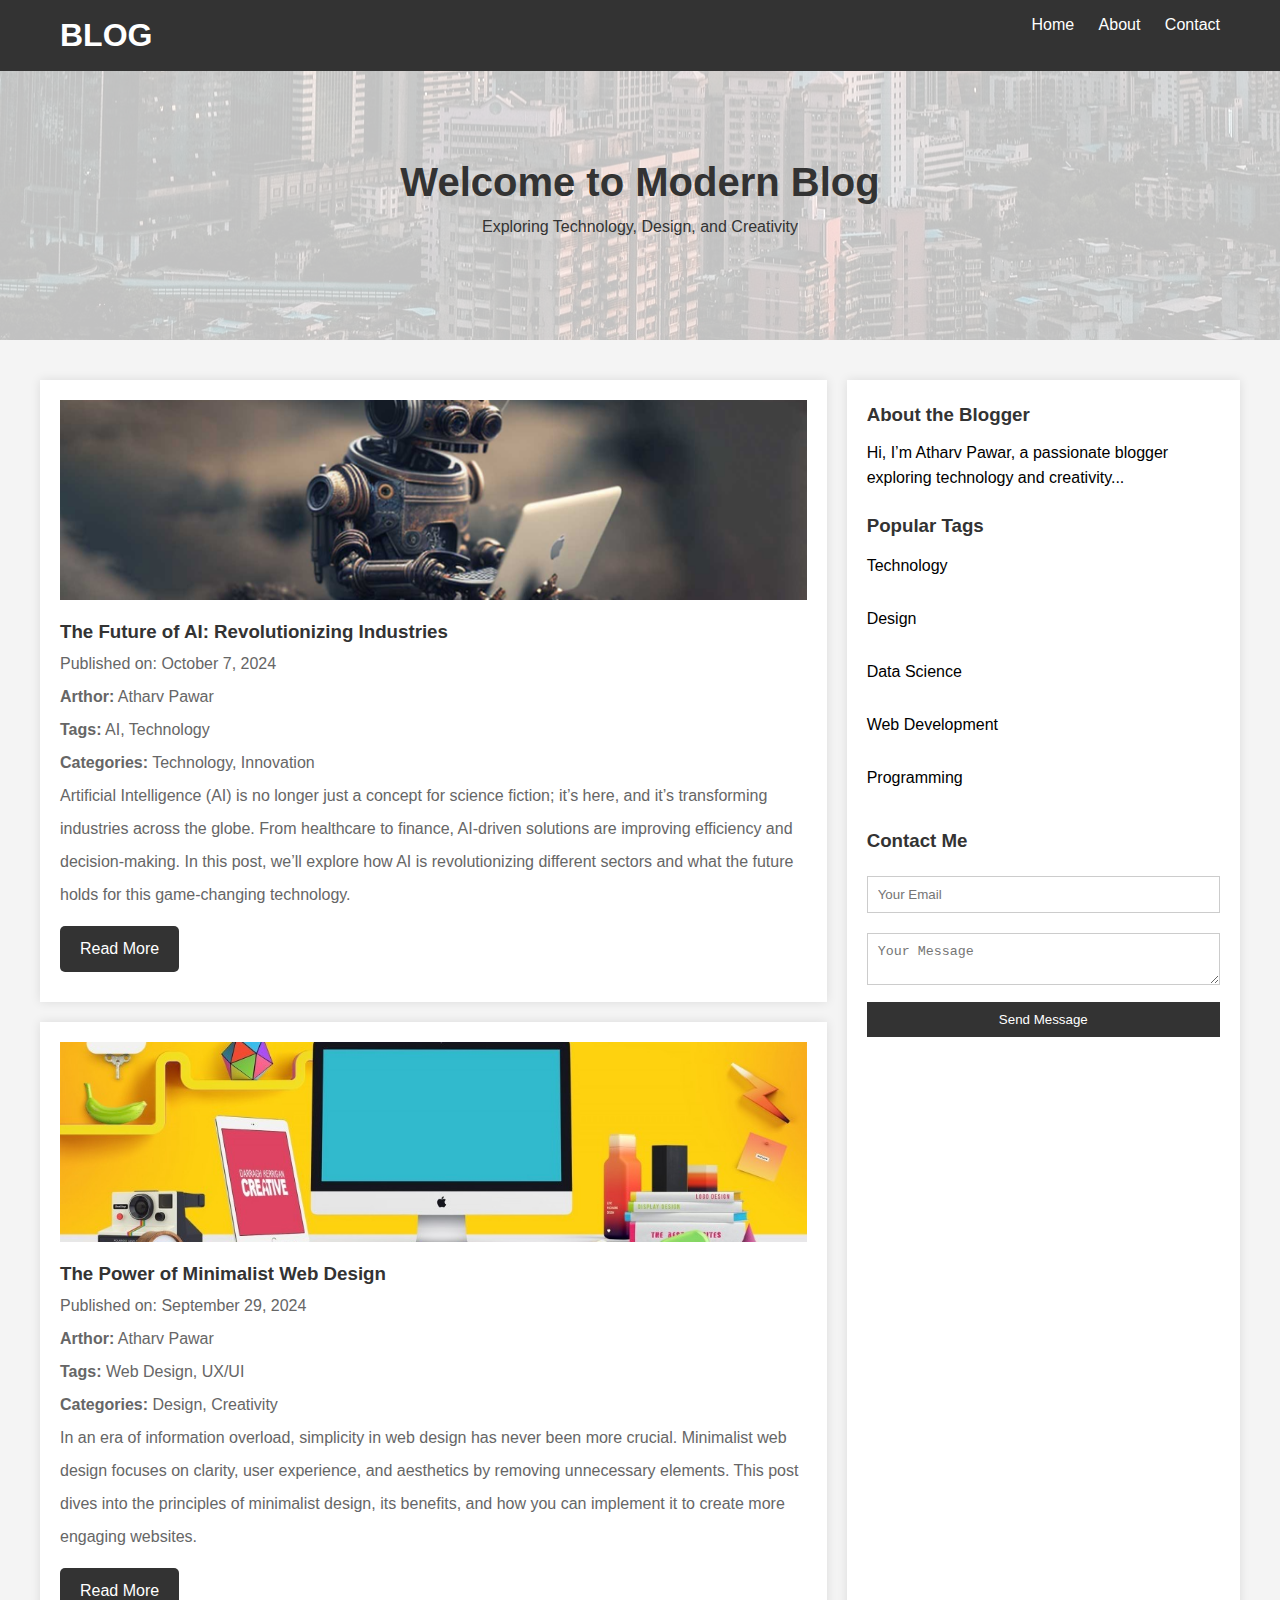
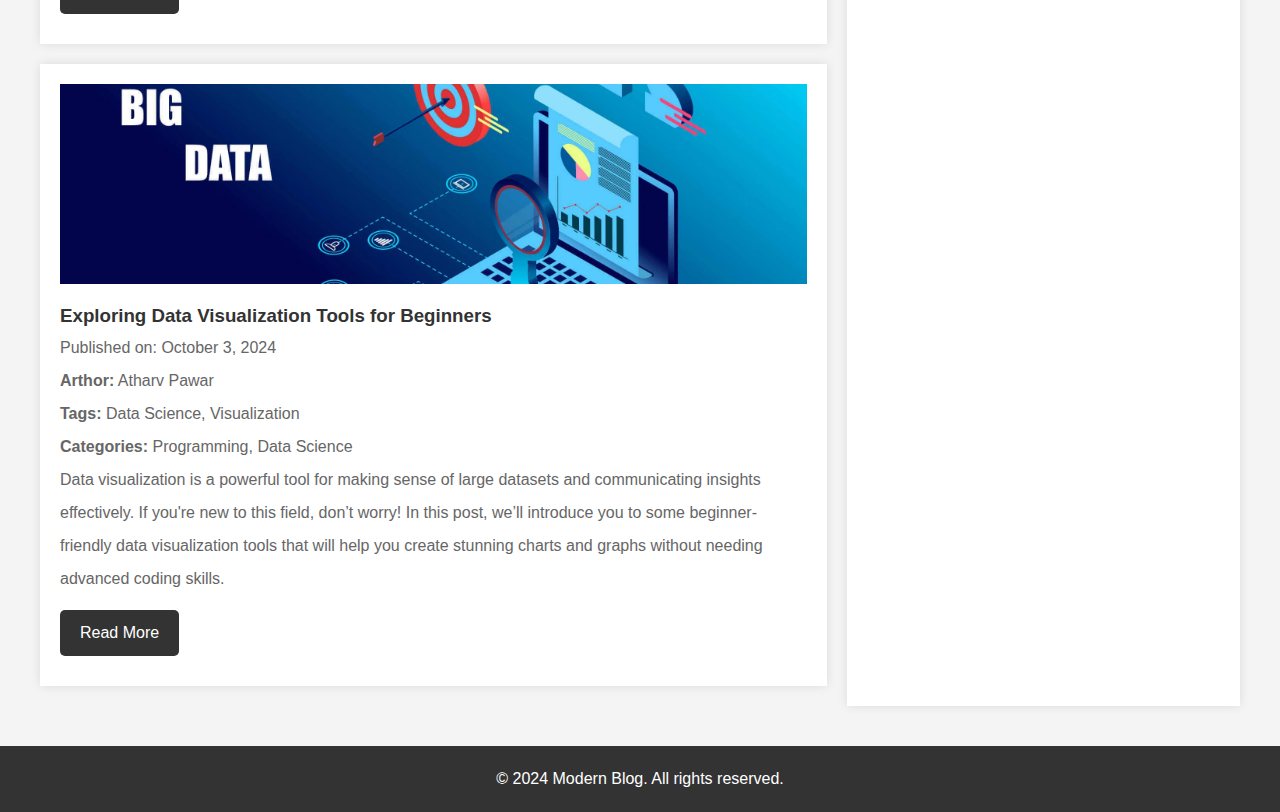
<file: index.html>
<!DOCTYPE html>
<html lang="en">

<head>
    <meta charset="UTF-8">
    <meta name="description" content="Detailed description of Post Title 1 focusing on Technology and Design.">
    <title>Modern Blog</title>
    <link rel="icon" href="img/Blog-Title-logo.png" type="image/icon type">
    <link rel="stylesheet" href="styles.css">
</head>

<body>
    <nav>
        <div class="container">
            <a href="index.html">
                <h1>BLOG</h1>
            </a>
            <ul>
                <li><a href="index.html">Home</a></li>
                <li><a href="#about">About</a></li>
                <li><a href="#contact-form">Contact</a></li>
            </ul>
        </div>
    </nav>

    <section class="hero">
        <div class="container">
            <h2>Welcome to Modern Blog</h2>
            <p>Exploring Technology, Design, and Creativity</p>
        </div>
    </section>

    <div class="container main-content">
        <div class="posts">
            <article class="post">
                <img src="img/AI-img.jpg" alt="Post Image">
                <div class="post-info">
                    <h3><a href="post1.html">The Future of AI: Revolutionizing Industries</a></h3>
                    <p>Published on: October 7, 2024</p>
                    <p><strong>Arthor:</strong> Atharv Pawar</p>
                    <p><strong>Tags:</strong> AI, Technology</p>
                    <p><strong>Categories:</strong> Technology, Innovation</p>
                    <p>Artificial Intelligence (AI) is no longer just a concept for science fiction; it’s here, and it’s
                        transforming industries across the globe. From healthcare to finance, AI-driven solutions are
                        improving efficiency and decision-making. In this post, we’ll explore how AI is revolutionizing
                        different sectors and what the future holds for this game-changing technology.</p>
                    <a href="post1.html" class="read-more">Read More</a>
                </div>
            </article>

            <article class="post">
                <img src="img/Minimalist-UI-img.jpg" alt="Post Image">
                <div class="post-info">
                    <h3><a href="post2.html">The Power of Minimalist Web Design</a></h3>
                    <p>Published on: September 29, 2024</p>
                    <p><strong>Arthor:</strong> Atharv Pawar</p>
                    <p><strong>Tags:</strong> Web Design, UX/UI</p>
                    <p><strong>Categories:</strong> Design, Creativity</p>
                    <p>In an era of information overload, simplicity in web design has never been more crucial.
                        Minimalist web design focuses on clarity, user experience, and aesthetics by removing
                        unnecessary elements. This post dives into the principles of minimalist design, its benefits,
                        and how you can implement it to create more engaging websites.</p>
                    <a href="post2.html" class="read-more">Read More</a>
                </div>
            </article>

            <article class="post">
                <img src="img/Big-Data-img.jpg" alt="Post Image">
                <div class="post-info">
                    <h3><a href="post3.html">Exploring Data Visualization Tools for Beginners</a></h3>
                    <p>Published on: October 3, 2024</p>
                    <p><strong>Arthor:</strong> Atharv Pawar</p>
                    <p><strong>Tags:</strong> Data Science, Visualization</p>
                    <p><strong>Categories:</strong> Programming, Data Science</p>
                    <p>Data visualization is a powerful tool for making sense of large datasets and communicating
                        insights effectively. If you're new to this field, don’t worry! In this post, we’ll introduce
                        you to some beginner-friendly data visualization tools that will help you create stunning charts
                        and graphs without needing advanced coding skills.</p>
                    <a href="post3.html" class="read-more">Read More</a>
                </div>
            </article>
        </div>

        <aside class="sidebar" id="about">
            <div class="widget">
                <h3>About the Blogger</h3>
                <p>Hi, I’m Atharv Pawar, a passionate blogger exploring technology and creativity...</p>
            </div>

            <div class="widget">
                <h3>Popular Tags</h3>
                <ul>
                    <li>Technology</li>
                    <li>Design</li>
                    <li>Data Science</li>
                    <li>Web Development</li>
                    <li>Programming</li>
                </ul>
            </div>

            <div class="widget contact-form" id="contact-form">
                <h3>Contact Me</h3>
                <form>
                    <input type="email" placeholder="Your Email" required>
                    <textarea placeholder="Your Message" required></textarea>
                    <button type="submit">Send Message</button>
                </form>
            </div>
        </aside>
    </div>

    <footer>
        <div class="container">
            <p>&copy; 2024 Modern Blog. All rights reserved.</p>
        </div>
    </footer>

</body>

</html>
</file>
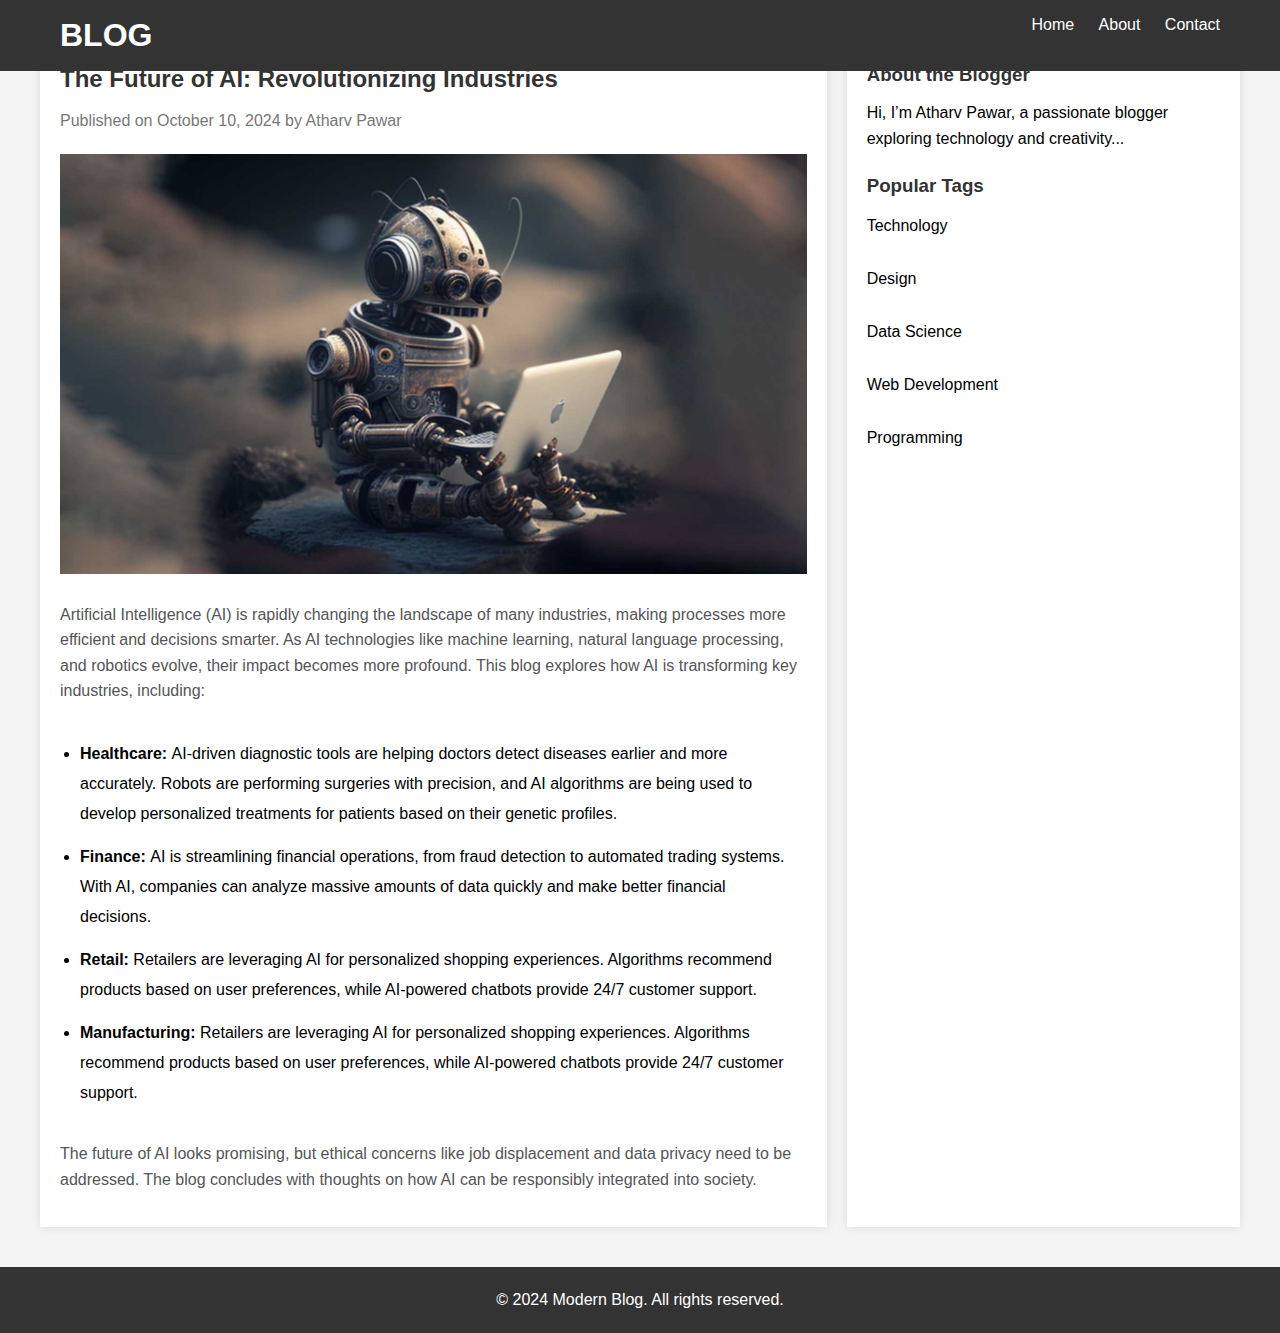
<file: post1.html>
<!DOCTYPE html>
<html lang="en">

<head>
    <meta charset="UTF-8">
    <meta name="viewport" content="width=device-width, initial-scale=1.0">
    <title>Artificial Intelligence (AI) - Modern Blog</title>
    <link rel="icon" href="img/Blog-Title-logo.png" type="image/icon type">
    <link rel="stylesheet" href="styles.css">
</head>

<body>

    <!-- Navbar -->
    <nav>
        <div class="container">
            <a href="index.html">
                <h1>BLOG</h1>
            </a>
            <ul>
                <li><a href="index.html">Home</a></li>
                <li><a href="index.html#about">About</a></li>
                <li><a href="index.html#contact-form">Contact</a></li>
            </ul>
        </div>
    </nav>

    <!-- Post Content -->
    <div class="container main-content">
        <article class="post full-post">
            <h2>The Future of AI: Revolutionizing Industries</h2>
            <p class="post-meta">Published on October 10, 2024 by Atharv Pawar</p>
            <img src="img/AI-img.jpg" alt="Post Image" class="post-image">
            <div class="post-content">
                <p>Artificial Intelligence (AI) is rapidly changing the landscape of many industries, making processes
                    more efficient and decisions smarter. As AI technologies like machine learning, natural language
                    processing, and robotics evolve, their impact becomes more profound. This blog explores how AI is
                    transforming key industries, including:</p>

                <ul class="list">
                    <li><b>Healthcare: </b> AI-driven diagnostic tools are helping doctors detect diseases earlier and
                        more accurately. Robots are performing surgeries with precision, and AI algorithms are being
                        used to develop personalized treatments for patients based on their genetic profiles.
                    </li>
                    <li><b>Finance: </b>AI is streamlining financial operations, from fraud detection to automated
                        trading systems. With AI, companies can analyze massive amounts of data quickly and make better
                        financial decisions.
                    </li>
                    <li><b>Retail: </b> Retailers are leveraging AI for personalized shopping experiences. Algorithms
                        recommend products based on user preferences, while AI-powered chatbots provide 24/7 customer
                        support.
                    </li>
                    <li><b>Manufacturing: </b> Retailers are leveraging AI for personalized shopping experiences.
                        Algorithms recommend products based on user preferences, while AI-powered chatbots provide 24/7
                        customer support.
                    </li>
                </ul>
                <p>The future of AI looks promising, but ethical concerns like job displacement and data privacy need to
                    be addressed. The blog concludes with thoughts on how AI can be responsibly integrated into society.
                </p>
            </div>
        </article>

        <aside class="sidebar">
            <div class="widget">
                <h3>About the Blogger</h3>
                <p>Hi, I’m Atharv Pawar, a passionate blogger exploring technology and creativity...</p>
            </div>

            <div class="widget">
                <h3>Popular Tags</h3>
                <ul>
                    <li>Technology</li>
                    <li>Design</li>
                    <li>Data Science</li>
                    <li>Web Development</li>
                    <li>Programming</li>
                </ul>
            </div>
        </aside>
    </div>

    <footer>
        <div class="container">
            <p>&copy; 2024 Modern Blog. All rights reserved.</p>
        </div>
    </footer>

</body>

</html>
</file>
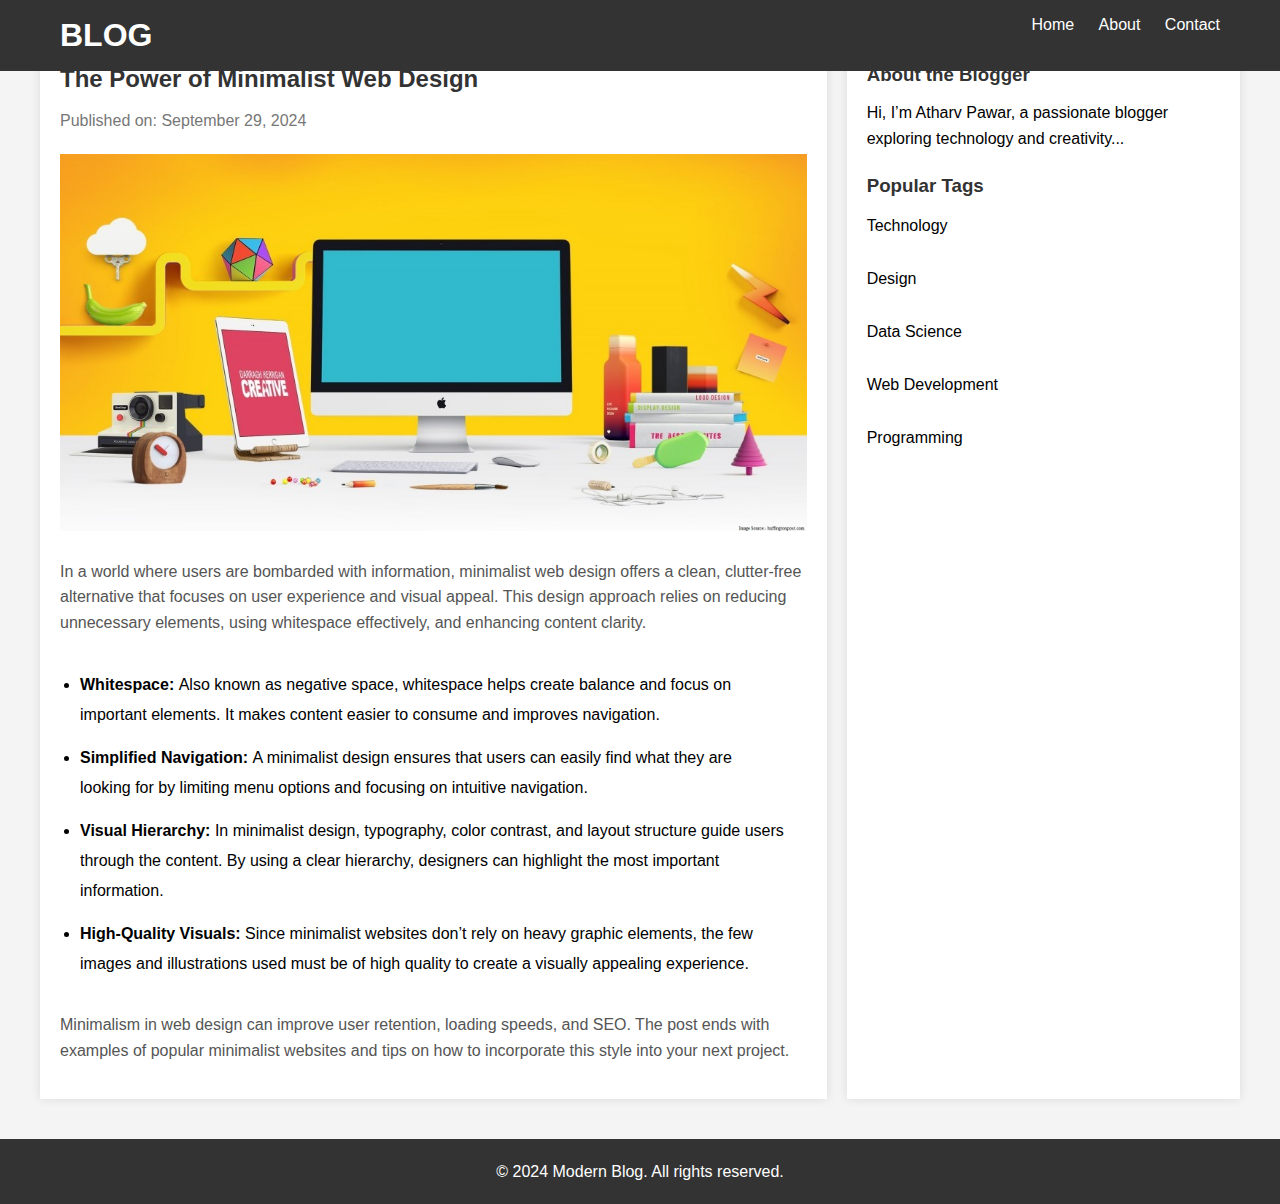
<file: post2.html>
<!DOCTYPE html>
<html lang="en">

<head>
    <meta charset="UTF-8">
    <meta name="viewport" content="width=device-width, initial-scale=1.0">
    <title>Power of Minimalist Web Design - Modern Blog</title>
    <link rel="icon" href="img/Blog-Title-logo.png" type="image/icon type">
    <link rel="stylesheet" href="styles.css">
</head>

<body>
    <nav>
        <div class="container">
            <a href="index.html">
                <h1>BLOG</h1>
            </a>
            <ul>
                <li><a href="index.html">Home</a></li>
                <li><a href="index.html#about">About</a></li>
                <li><a href="index.html#contact-form">Contact</a></li>
            </ul>
        </div>
    </nav>

    <div class="container main-content">
        <article class="post full-post">
            <h2>The Power of Minimalist Web Design</h2>
            <p class="post-meta">Published on: September 29, 2024</p>
            <img src="img/Minimalist-UI-img.jpg" alt="Post Image" class="post-image">
            <div class="post-content">
                <p>In a world where users are bombarded with information, minimalist web design offers a clean,
                    clutter-free alternative that focuses on user experience and visual appeal. This design approach
                    relies on reducing unnecessary elements, using whitespace effectively, and enhancing content
                    clarity.</p>
                <ul class="list">
                    <li><b>Whitespace: </b> Also known as negative space, whitespace helps create balance and focus on
                        important elements. It makes content easier to consume and improves navigation.
                    </li>
                    <li><b>Simplified Navigation: </b> A minimalist design ensures that users can easily find what they
                        are looking for by limiting menu options and focusing on intuitive navigation.
                    </li>
                    <li><b>Visual Hierarchy: </b> In minimalist design, typography, color contrast, and layout structure
                        guide users through the content. By using a clear hierarchy, designers can highlight the most
                        important information.
                    </li>
                    <li><b>High-Quality Visuals: </b> Since minimalist websites don’t rely on heavy graphic elements,
                        the few images and illustrations used must be of high quality to create a visually appealing
                        experience.
                    </li>
                </ul>
                <p>Minimalism in web design can improve user retention, loading speeds, and SEO. The post ends with
                    examples of popular minimalist websites and tips on how to incorporate this style into your next
                    project.
                </p>
            </div>
        </article>

        <aside class="sidebar">
            <div class="widget">
                <h3>About the Blogger</h3>
                <p>Hi, I’m Atharv Pawar, a passionate blogger exploring technology and creativity...</p>
            </div>

            <div class="widget">
                <h3>Popular Tags</h3>
                <ul>
                    <li>Technology</li>
                    <li>Design</li>
                    <li>Data Science</li>
                    <li>Web Development</li>
                    <li>Programming</li>
                </ul>
            </div>
        </aside>
    </div>

    <footer>
        <div class="container">
            <p>&copy; 2024 Modern Blog. All rights reserved.</p>
        </div>
    </footer>

</body>

</html>
</file>
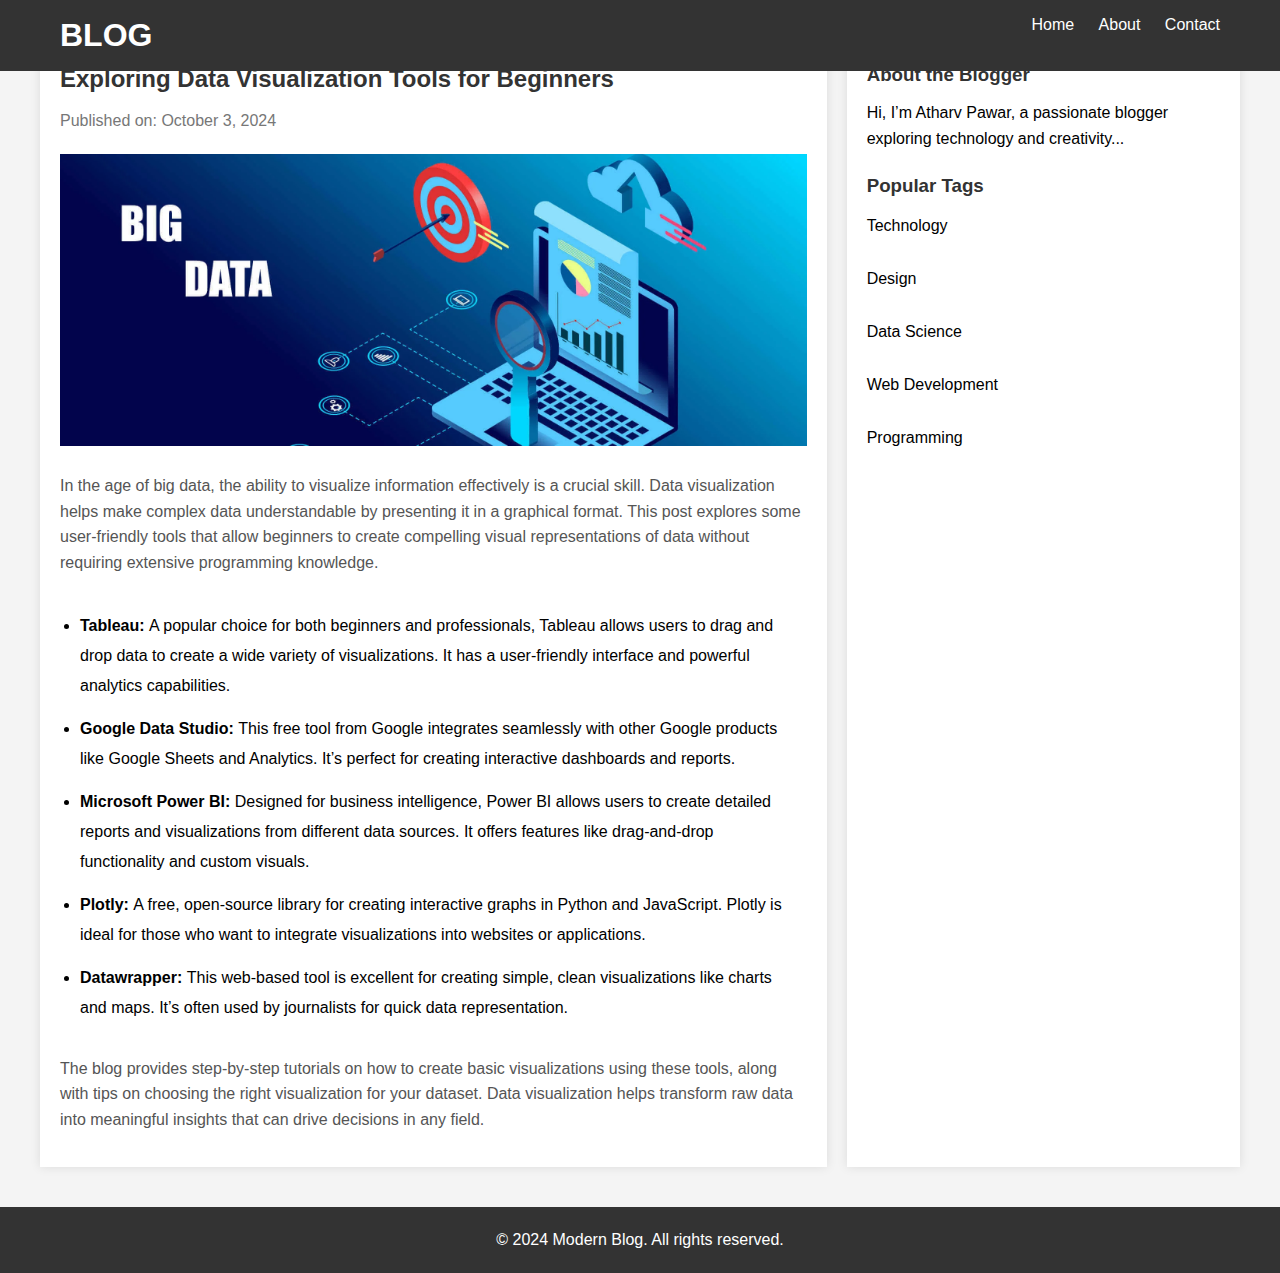
<file: post3.html>
<!DOCTYPE html>
<html lang="en">

<head>
    <meta charset="UTF-8">
    <meta name="viewport" content="width=device-width, initial-scale=1.0">
    <title>Data Visualization Tools - Modern Blog</title>
    <link rel="icon" href="img/Blog-Title-logo.png" type="image/icon type">
    <link rel="stylesheet" href="styles.css">
</head>

<body>
    <nav>
        <div class="container">
            <a href="index.html">
                <h1>BLOG</h1>
            </a>
            <ul>
                <li><a href="index.html">Home</a></li>
                <li><a href="index.html#about">About</a></li>
                <li><a href="index.html#contact-form">Contact</a></li>
            </ul>
        </div>
    </nav>

    <div class="container main-content">
        <article class="post full-post">
            <h2>Exploring Data Visualization Tools for Beginners</h2>
            <p class="post-meta">Published on: October 3, 2024</p>
            <img src="img/Big-Data-img.jpg" alt="Post Image" class="post-image">
            <div class="post-content">
                <p>In the age of big data, the ability to visualize information effectively is a crucial skill. Data
                    visualization helps make complex data understandable by presenting it in a graphical format. This
                    post explores some user-friendly tools that allow beginners to create compelling visual
                    representations of data without requiring extensive programming knowledge.</p>
                <ul class="list">
                    <li><b>Tableau: </b> A popular choice for both beginners and professionals, Tableau allows users to
                        drag and drop data to create a wide variety of visualizations. It has a user-friendly interface
                        and powerful analytics capabilities.
                    </li>
                    <li><b>Google Data Studio: </b> This free tool from Google integrates seamlessly with other Google
                        products like Google Sheets and Analytics. It’s perfect for creating interactive dashboards and
                        reports.
                    </li>
                    <li><b>Microsoft Power BI: </b> Designed for business intelligence, Power BI allows users to create
                        detailed reports and visualizations from different data sources. It offers features like
                        drag-and-drop functionality and custom visuals.
                    </li>
                    <li><b>Plotly: </b> A free, open-source library for creating interactive graphs in Python and
                        JavaScript. Plotly is ideal for those who want to integrate visualizations into websites or
                        applications.
                    </li>
                    <li><b>Datawrapper: </b> This web-based tool is excellent for creating simple, clean visualizations
                        like charts and maps. It’s often used by journalists for quick data representation.
                    </li>
                </ul>
                <p>The blog provides step-by-step tutorials on how to create basic visualizations using these tools,
                    along with tips on choosing the right visualization for your dataset. Data visualization helps
                    transform raw data into meaningful insights that can drive decisions in any field.
                </p>
            </div>
        </article>

        <aside class="sidebar">
            <div class="widget">
                <h3>About the Blogger</h3>
                <p>Hi, I’m Atharv Pawar, a passionate blogger exploring technology and creativity...</p>
            </div>

            <div class="widget">
                <h3>Popular Tags</h3>
                <ul>
                    <li>Technology</li>
                    <li>Design</li>
                    <li>Data Science</li>
                    <li>Web Development</li>
                    <li>Programming</li>
                </ul>
            </div>
        </aside>
    </div>

    <footer>
        <div class="container">
            <p>&copy; 2024 Modern Blog. All rights reserved.</p>
        </div>
    </footer>

</body>

</html>
</file>
<file: styles.css>
* {
    margin: 0;
    padding: 0;
    box-sizing: border-box;
}

body {
    font-family: Arial, sans-serif;
    line-height: 1.6;
    background-color: #f4f4f4;
}

.container {
    max-width: 1200px;
    margin: 0 auto;
    padding: 0 20px;
}

nav {
    background-color: #333;
    padding: 10px 0;
    position: fixed;
    width: 100%;
    top: 0;
    z-index: 1000;
}

nav a {
    text-decoration: none;
    color: white;
    display: inline-block;
}

nav ul {
    list-style: none;
    display: inline-block;
    float: right;
}

nav ul li {
    display: inline;
    margin-left: 20px;
}

nav ul li a {
    color: white;
    text-decoration: none;
}

/* Hero Section */
.hero {
    background: #e0e0e0;
    text-align: center;
    padding: 100px 0;
    margin-top: 50px;
}

.hero {
    background-image: url(img/modernbg.jpg);
    background-position: bottom;
    background-repeat: no-repeat;
    background-blend-mode: overlay;
}

.hero h2 {
    font-size: 2.5rem;
    color: #333;
}

.hero p {
    color: #333;
}

.main-content {
    display: grid;
    grid-template-columns: 2fr 1fr;
    gap: 20px;
    padding: 40px 0;
}

.posts .post {
    background: white;
    padding: 20px;
    margin-bottom: 20px;
    box-shadow: 0 0 10px rgba(0, 0, 0, 0.1);
}

.posts .post img {
    width: 100%;
    height: 200px;
    object-fit: cover;
}

.post-info {
    padding: 10px 0;
}

.post-info h3 {
    color: #333;
}

.post-info h3 a {
    color: #333;
    text-decoration: none;
}

.post-info p {
    color: #666;
    line-height: 33px;
}

.post-details {
    line-height: 35px;
}

.list {
    padding: 20px;
}

ul li {
    padding-bottom: 13px;
    line-height: 30px;
}

.read-more {
    display: inline-block;
    background-color: #333;
    color: white;
    margin-top: 15px;
    padding: 10px 20px;
    text-decoration: none;
    border-radius: 5px;
}

.read-more:hover {
    background-color: #555;
}

.full-post {
    background: white;
    padding: 20px;
    box-shadow: 0 0 10px rgba(0, 0, 0, 0.1);
}

.full-post h2 {
    margin-bottom: 10px;
    color: #333;
}

.post-meta {
    color: #777;
    margin-bottom: 20px;
}

.post-image {
    width: 100%;
    height: auto;
    margin-bottom: 20px;
}

.post-content p {
    margin-bottom: 15px;
    color: #555;
}

.sidebar {
    padding: 20px;
    background-color: #fff;
    box-shadow: 0 0 10px rgba(0, 0, 0, 0.1);
}

.sidebar .widget {
    margin-bottom: 20px;
}

.sidebar h3 {
    color: #333;
    margin-bottom: 10px;
}

.sidebar ul {
    list-style: none;
}

.sidebar ul li {
    margin-bottom: 10px;
}

.contact-form input,
.contact-form textarea {
    width: 100%;
    padding: 10px;
    margin-top: 10px;
    margin-bottom: 10px;
    border: 1px solid #ccc;
}

.contact-form button {
    width: 100%;
    padding: 10px;
    background-color: #333;
    color: white;
    border: none;
    cursor: pointer;
}

.contact-form button:hover {
    background-color: #555;
}

footer {
    background-color: #333;
    color: white;
    text-align: center;
    padding: 20px 0;
    position: relative;
    width: 100%;
    bottom: 0;
}

/* Media Queries */
@media (max-width: 768px) {
    .main-content {
        grid-template-columns: 1fr;
    }

    .hero {
        padding: 50px 0;
    }

    .hero h2 {
        font-size: 2rem;
    }

    nav ul {
        float: none;
        text-align: center;
        margin-top: 10px;
    }

    nav ul li {
        display: block;
        margin: 10px 0;
    }
}
</file>
